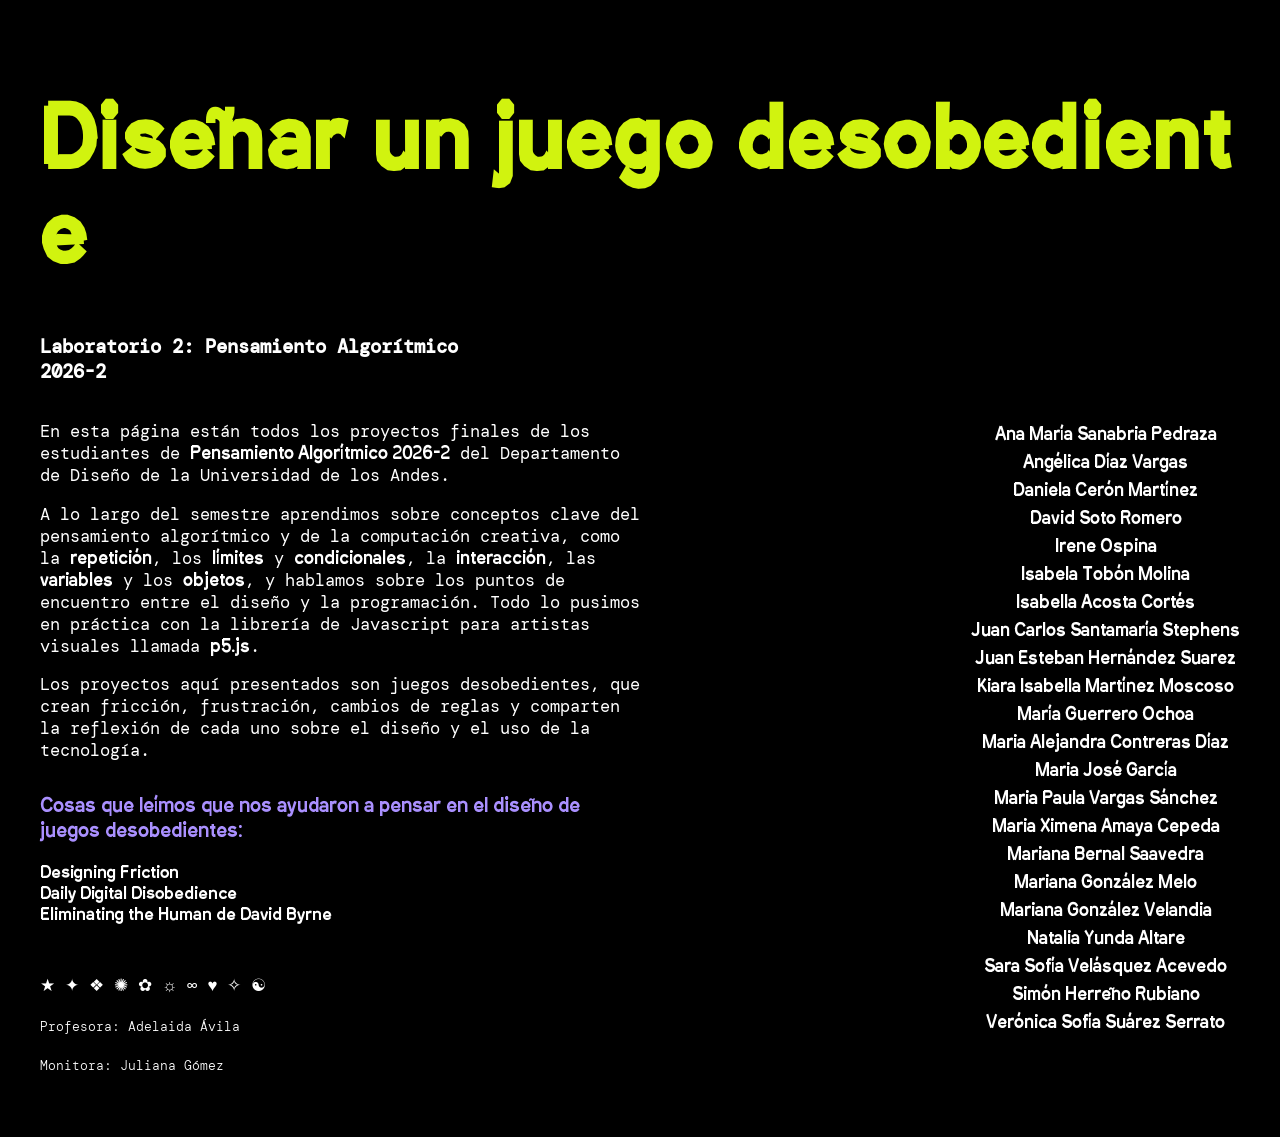
<file: index.html>
<!doctype html>
<html lang="es">
  <head>
    <meta charset="UTF-8" />
    <title>
      Diseñar un juego desobediente / Entregas finales pensamiento algorítmico 2026-2
    </title>
    <link rel="stylesheet" href="style.css" />
    <link rel="preconnect" href="https://fonts.googleapis.com" />
    <link rel="preconnect" href="https://fonts.gstatic.com" crossorigin />
    <link rel="preconnect" href="https://fonts.googleapis.com" />
    <link rel="preconnect" href="https://fonts.gstatic.com" crossorigin />
    <link
      href="https://fonts.googleapis.com/css2?family=DM+Mono:ital,wght@0,300;0,400;0,500;1,300;1,400;1,500&family=Stack+Sans+Notch:wght@200..700&display=swap"
      rel="stylesheet"
    />

    <link rel="icon" type="image/svg+xml" href="pluginicon.png" />
    <!-- Descripción para buscadores -->
    <meta
      name="description"
      content="Los proyectos aquí presentados son juegos desobedientes que crean fricción, frustración, cambios de reglas y reflexiones sobre el diseño y el uso de la tecnología."
    />
  </head>
  <body>
    <div id="mensaje-escritorio">
      <p>
        Esta experiencia está diseñada para ser explorada desde un
        <strong>computador de escritorio</strong>.
      </p>
      <p>Por favor, agranda la ventana o cambia de dispositivo :)</p>
    </div>
    <h1 style="font-size: 5rem" id="tituloPrincipal">Diseñar un juego desobediente</h1>
    <h3>Laboratorio 2: Pensamiento Algorítmico <br />2026-2</h3>
    <div style="max-width: 600px" class="intro">
      <p>
        En esta página están todos los proyectos finales de los estudiantes de
        <span class="vibrar-frase highlight"
          ><a
            href="https://arqdis.uniandes.edu.co/pregrado/dis/cursos/pensamiento-algoritmico/"
            target="_blank"
            >Pensamiento Algorítmico 2026-2</a
          ></span
        >
        del Departamento de Diseño de la Universidad de los Andes.
      </p>
      <p>
        A lo largo del semestre aprendimos sobre conceptos clave del pensamiento
        algorítmico y de la computación creativa, como la
        <span class="highlight">repetición</span>, los
        <span class="highlight">límites</span> y
        <span class="highlight">condicionales</span>, la
        <span class="highlight">interacción</span>, las
        <span class="highlight">variables</span> y los
        <span class="highlight">objetos</span>, y hablamos sobre los puntos de
        encuentro entre el diseño y la programación. Todo lo pusimos en práctica
        con la librería de Javascript para artistas visuales llamada
        <span class="vibrar-frase highlight"
          ><a href="https://p5js.org/" target="_blank" rel="noopener noreferrer"
            >p5.js</a
          ></span
        >.
      </p>
      <p>
        Los proyectos aquí presentados son juegos desobedientes, que crean fricción, frustración, cambios de reglas y comparten la reflexión de cada uno sobre el diseño y el uso de la tecnología.
      </p>
      <h3 style="font-weight: 300; color: #aa90ff; margin-top: 2rem">
        <span class="highlight">
      Cosas que leímos que nos ayudaron a pensar en el diseño de juegos desobedientes:
        </span>
      </h3>
     <span class="vibrar-frase highlight"><a href="https://designingfriction.com/" target="_blank" rel="noopener noreferrer">Designing Friction</a></span><br>
      <span class="vibrar-frase highlight"><a href="https://dailydisobedience.net/the-value-of-digital-disobedience/" target="_blank" rel="noopener noreferrer">Daily Digital Disobedience</a></span><br>
            <span class="vibrar-frase highlight"><a href="https://www.technologyreview.com/2017/08/15/149854/eliminating-the-human/" target="_blank" rel="noopener noreferrer">Eliminating the Human de David Byrne</a></span>  
    </div>
    <div class="listado">
      <ul id="lista-estudiantes"></ul>
    </div>
    <div style="height: 2rem"></div>
    <p>★ ✦ ❖ ✺ ✿ ☼ ∞ ♥ ✧ ☯</p>
    <h5>Profesora: Adelaida Ávila</h5>
    <h5>Monitora: Juliana Gómez</h5>
    <script src="script.js"></script>
  </body>
</html>
</file>
<file: style.css>
@font-face {
  font-family: 'Gap Sans';
  src: url('assets/GapSansBlack.ttf') format('truetype');
}

body {
  background-color: #000;
  color: #fff;
  font-family: 'DM Mono', sans-serif;
  padding: 2rem;
}
a {
  color: #fff;
  text-decoration: none;
}
a:hover {
  color: #aa90ff;
}
h1 {
  font-family: 'Gap Sans', sans-serif !important;
 /* font-weight: 900; */
  color: #d1f30f;
}
h5 {
  font-weight: 100;
}
ul{
    list-style: none;
    font-size: 1.05rem;
    text-align: center;
    line-height: 1.75rem;
}
p{
  font-size: 1.05rem;
}

span.highlight{
  font-family: 'Gap Sans', sans-serif !important;
}

 #tituloPrincipal {
    display: flex;
    gap: 0.2rem;
  flex-wrap: wrap; /* permite salto de línea */
  }
  #tituloPrincipal span {
    position: relative;
    display: inline-block;
  white-space: pre; /* mantiene espacios */
  }
  .intro{
    display: inline-block;
    max-width: 600px;
  }
  .listado{
    display: inline-flex;
    float: right;
    font-family: 'Gap Sans', monospace;
  }

/* Evita que los enlaces de los estudiantes se vean raros al separar las letras */
#lista-estudiantes a {
  text-decoration: none;
  color: inherit;
  display: block; 
}

/* 1. Por defecto, ocultamos el mensaje de error */
#mensaje-escritorio {
  display: none;
}



/* ============================================================
   NUEVOS AJUSTES: EFECTOS INTERACTIVOS COMPLEMENTARIOS
   ============================================================ */

/* Sobrescribe el hover para los elementos interactivos que vibran, 
   evitando que el texto crezca y rompa la animación de JavaScript */
.enlace-estudiante:hover,
.texto-vibrante-contenedor:hover {
  font-size: 1.05rem !important; 
  color: #aa90ff !important;
}

/* Las palabras clave del párrafo no son bloques completos de lista, 
   las hacemos inline-block para que fluyan bien en el texto */
.texto-vibrante-contenedor {
  display: inline-block;
  cursor: pointer;
  transition: color 0.25s ease;
}

/* Permite que cada letra actúe como un bloque independiente que puede
   subir o bajar verticalmente sin alterar el renglón */
.letra-vibrante {
  display: inline-block;
  white-space: pre;
  /* Controla la suavidad del regreso al baseline original (0px) al quitar el mouse */
  transition: transform 0.25s cubic-bezier(0.175, 0.885, 0.32, 1.275);
  will-change: transform;
}

/* Clase para las letras animadas del título principal (efecto imán) */
.letra-magnetica {
  display: inline-block;
  white-space: pre;
  transition: transform 0.1s ease-out, color 0.2s ease;
  will-change: transform;
}


/* 2. Media Query para pantallas menores a 1024px */
@media (max-width: 1023px) {
  /* Ocultamos el cuerpo de la página (título, lista, etc.) */
  #tituloPrincipal, 
  #lista-estudiantes,
  footer {
    display: none !important;
  }

  /* Mostramos el mensaje de bloqueo */
  #mensaje-escritorio {
    display: flex;
    flex-direction: column;
    align-items: center;
    justify-content: center;
    height: 100vh;
    text-align: center;
    padding: 20px;
    font-family: 'Stack Sans Notch', sans-serif !important;
    color: #8dd1ff; /* Tu rosa característico */
  }
}

/* Letras volteadas en espejo (se quedan así después del hover) */
.letra-vibrante.espejo,
.letra-magnetica.espejo {
  transform: scaleX(-1);
}
</file>
